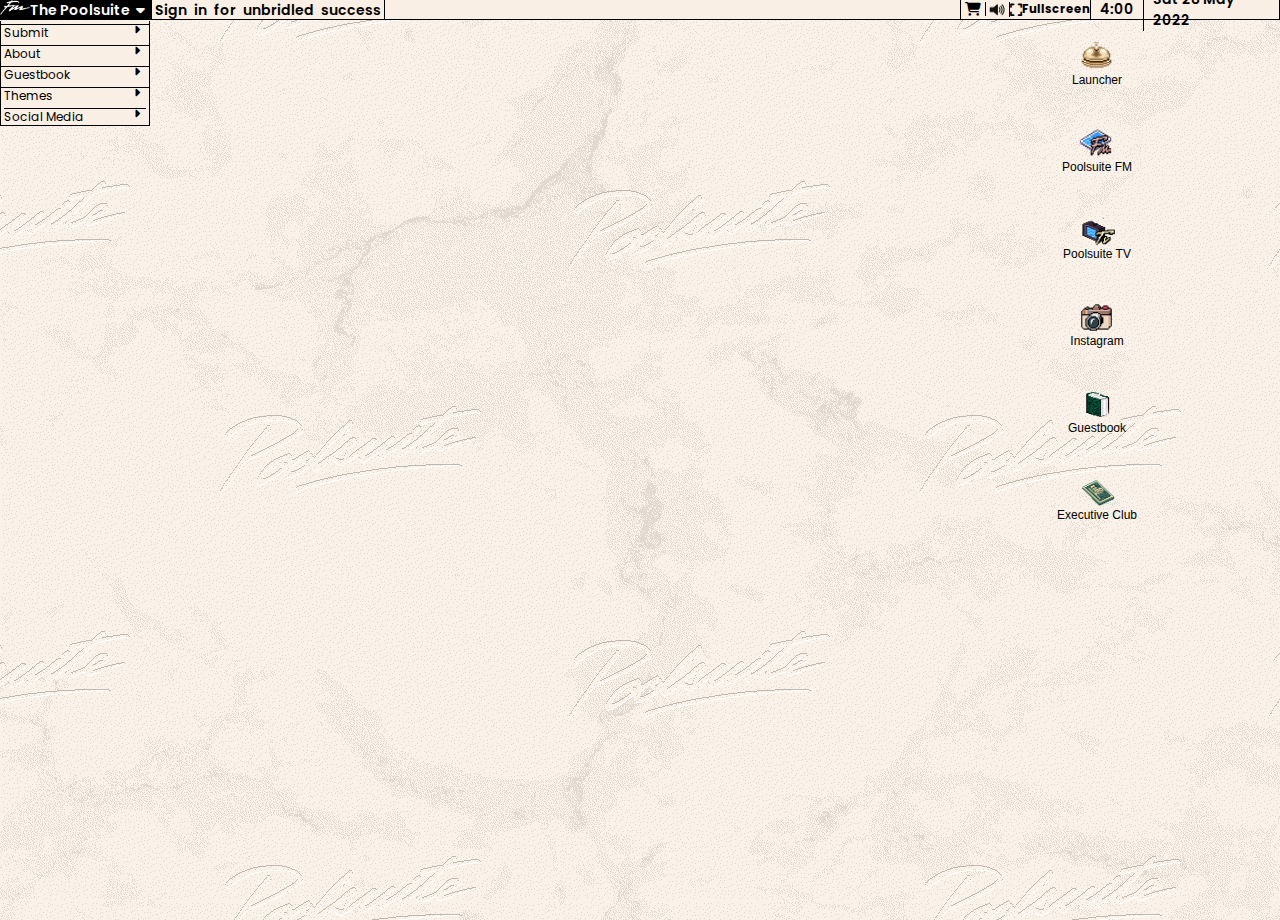
<file: index.html>
<!DOCTYPE html>
<html lang="en">
<head>
    <meta charset="UTF-8">
    <meta http-equiv="X-UA-Compatible" content="IE=edge">
    <meta name="viewport" content="width=device-width, initial-scale=1.0">
    <link rel="stylesheet" href="CSS/style.css">
    <link rel="stylesheet" href="https://cdnjs.cloudflare.com/ajax/libs/font-awesome/6.1.1/css/all.min.css">
    <link rel="icon" href="Images/icon.png">
    <title>Poolsuite™</title>
</head>
<body>
    <!-- Header section start -->
    <header>
        <div class="h1leftall">
        <div class="h1left">
            <li class="poolsuitedropmenu"><img src="Images/fm.png" alt=""><span>The Poolsuite</span><i class="fa-solid fa-caret-down"></i>
                <ul class="poolsuitedropdown">
                <li onclick="showsubmit()"><a>Submit<i class="fa-solid fa-caret-right"></i></a> </li>
                    <li onclick="showabout()"><a>About<i class="fa-solid fa-caret-right"></i></a></li>
                    <li onclick="showguest()"><a>Guestbook<i class="fa-solid fa-caret-right"></i></a></li>
                    <li onclick="showtheme()"><a>Themes<i class="fa-solid fa-caret-right"></i></a></li>
                    <li class="socialdropmenu"><a href="">Social Media<i class="fa-solid fa-caret-right"></i></a>
                    <ul class="socialdropdown">
                        <li><a href="https://www.instagram.com/?hl=en">Instagram<i class="fa-solid fa-caret-right"></i></a>
                            <li><a href="https://soundcloud.com/">Soundcloud<i class="fa-solid fa-caret-right"></i></a>
                                <li><a href="https://twitter.com/?lang=en">Twitter<i class="fa-solid fa-caret-right"></i></a>
                    </ul>
                    </li>
                </ul>
            </li>
        </div>
            <div class="h1leftp">
            <p>Sign in for unbridled success</p>
        </div>
    </div>
            <div class="h1right">
                <a href="merchandise.html"><i class="fa-solid fa-cart-shopping cart"></i></a>
                <img src="Images/speaker-icon.png" alt="">
                <i class="fa-solid fa-expand"></i><h5>Fullscreen</h5>
                <p>4:00</p>
                <p>Sat 28 May 2022</p>
            </div>
    </header>
    <!-- Header section end -->

    <!-- Submit Popup Start  -->
    <div class="submitPopup" id="submitPopup">
        <div class="closeBtn" onclick="hidesubmit()"></div>
        <div class="submitp">
            <p>Submit</p>
        </div>
        <div class="material">
            <p>Login to submit a track</p>
            <button>Log in</button>
        </div>
    </div>
    <!-- Submit Popup End  -->


    <!-- About popup Start -->
    <div class="aboutPopup" id="aboutPopup">
        <div class="closeBtn" onclick="hideabout()"></div>
        <div class="trees"></div>
        <div class="brought">
            <p>Brought to you by Team Poolsuite</p>
        </div>
        <div class="creators">
            <div class="pic1"></div>
            <div class="picp1"><p>Marty Bell<br>Founder, Creator</p></div>
            <div class="pic2"></div>
            <div class="picp2"><p>Niek Dekker<br>Lead Designer</p></div>
        </div>
        <div class="creators2">
            <div class="pic3"></div>
            <div class="picp3"><p>Lewis King<br>Lead Developer</p></div>
            <div class="pic4"></div>
            <div class="picp4"><p>Rayan Bruels<br>Lead Developer</p></div>
        </div>
        <div class="fa">
            <p>Powered by SoundCloud icons by Paxcal Pixel read our privacy policy</p>
        </div>
    </div>
    <!-- About popup End -->

    <!-- Guestbook popup start -->
    <div class="guestPopup" id="guestPopup">
        <div class="closeBtn" onclick="hideguest()"></div>
        <div class="guestp">
            <p>GuestBook</p>
        </div>
        <div class="pik11">
        </div>
        <div class="material1">
            <p>Login to the pool to leave a note</p>
            <button>Log in</button>
        </div>
    </div>
    <!-- Guestbook popup start -->

    <!-- Themes popup start -->
    <div class="themePopup" id="themePopup">
        <div class="closeBtn" onclick="hidetheme()"></div>
        <div class="themep">
            <p>Themes</p>
        </div>
        <div class="pc"></div>
        <div class="pcp"><p>select a desktop theme</p></div>
        <div class="blanck"></div>
        <div class="themelas">
            <i class="fa-solid fa-arrow-down-to-line"></i><p>Download Wallpaper</p>
            <button>Apply</button>
        </div>
    </div>
    <!-- Themes popup end -->

    <!-- Launcher popup start -->
    <div class="launcherPopup" id="launcherPopup">
        <div class="closeBtn" onclick="hidelauncher()"></div>
        <div class="launcherp">
            <p>The Poolsuite</p>
        </div>
        <div class="pik1">
            <button>See all news</button>
        </div>
        <div class="references">
            <div class="reference1">
                <img src="Images/reference1.png" alt="">
                <p>Poolsuite FM</p>
            </div>
            <div class="reference2">
                <img src="Images/reference2.png" alt="">
                <p>Mixtapes</p>
            </div>
            <div class="reference3">
                <img src="Images/reference3.png" alt="">
                <p>Apps</p>
            </div>
            <div class="reference4">
                <img src="Images/reference4.png" alt="">
                <p>Palm Resort</p>
            </div>
        </div>
    </div>
    <!-- Launcher popup start -->


    <section class="banner1">
    <div class="linkslist">
        <img src="Images/launcher.png" alt="">
        <p onclick="showlauncher()">Launcher</p>
        <img src="Images/poolsuite fm.png" alt="">
        <p>Poolsuite FM</p>
        <img src="Images/poolsuite tv.png" alt="">
        <p>Poolsuite TV</p>
        <img src="Images/instagram.png" alt="">
        <p><a href="https://www.instagram.com/?hl=en">Instagram</a></p>
        <img src="Images/guestbook.png" alt="">
        <p onclick="showguest()">Guestbook</p>
        <img src="Images/Executive Club.png" alt="">
        <P>Executive Club</P>
    </div>
</section>

    <script>
        function showsubmit()
        {
             document.getElementById("submitPopup").classList.add("show");
        }
        function hidesubmit()
        {
            document.getElementById("submitPopup").classList.remove("show");
        }

        function showabout()
        {
             document.getElementById("aboutPopup").classList.add("show");
        }
        function hideabout()
        {
            document.getElementById("aboutPopup").classList.remove("show");
        }

        function showguest()
        {
             document.getElementById("guestPopup").classList.add("show");
        }
        function hideguest()
        {
            document.getElementById("guestPopup").classList.remove("show");
        }

        function showtheme()
        {
             document.getElementById("themePopup").classList.add("show");
        }
        function hidetheme()
        {
            document.getElementById("themePopup").classList.remove("show");
        }

        function showlauncher()
        {
             document.getElementById("launcherPopup").classList.add("show");
        }
        function hidelauncher()
        {
            document.getElementById("launcherPopup").classList.remove("show");
        }
    </script>
</body>
</html>
</file>
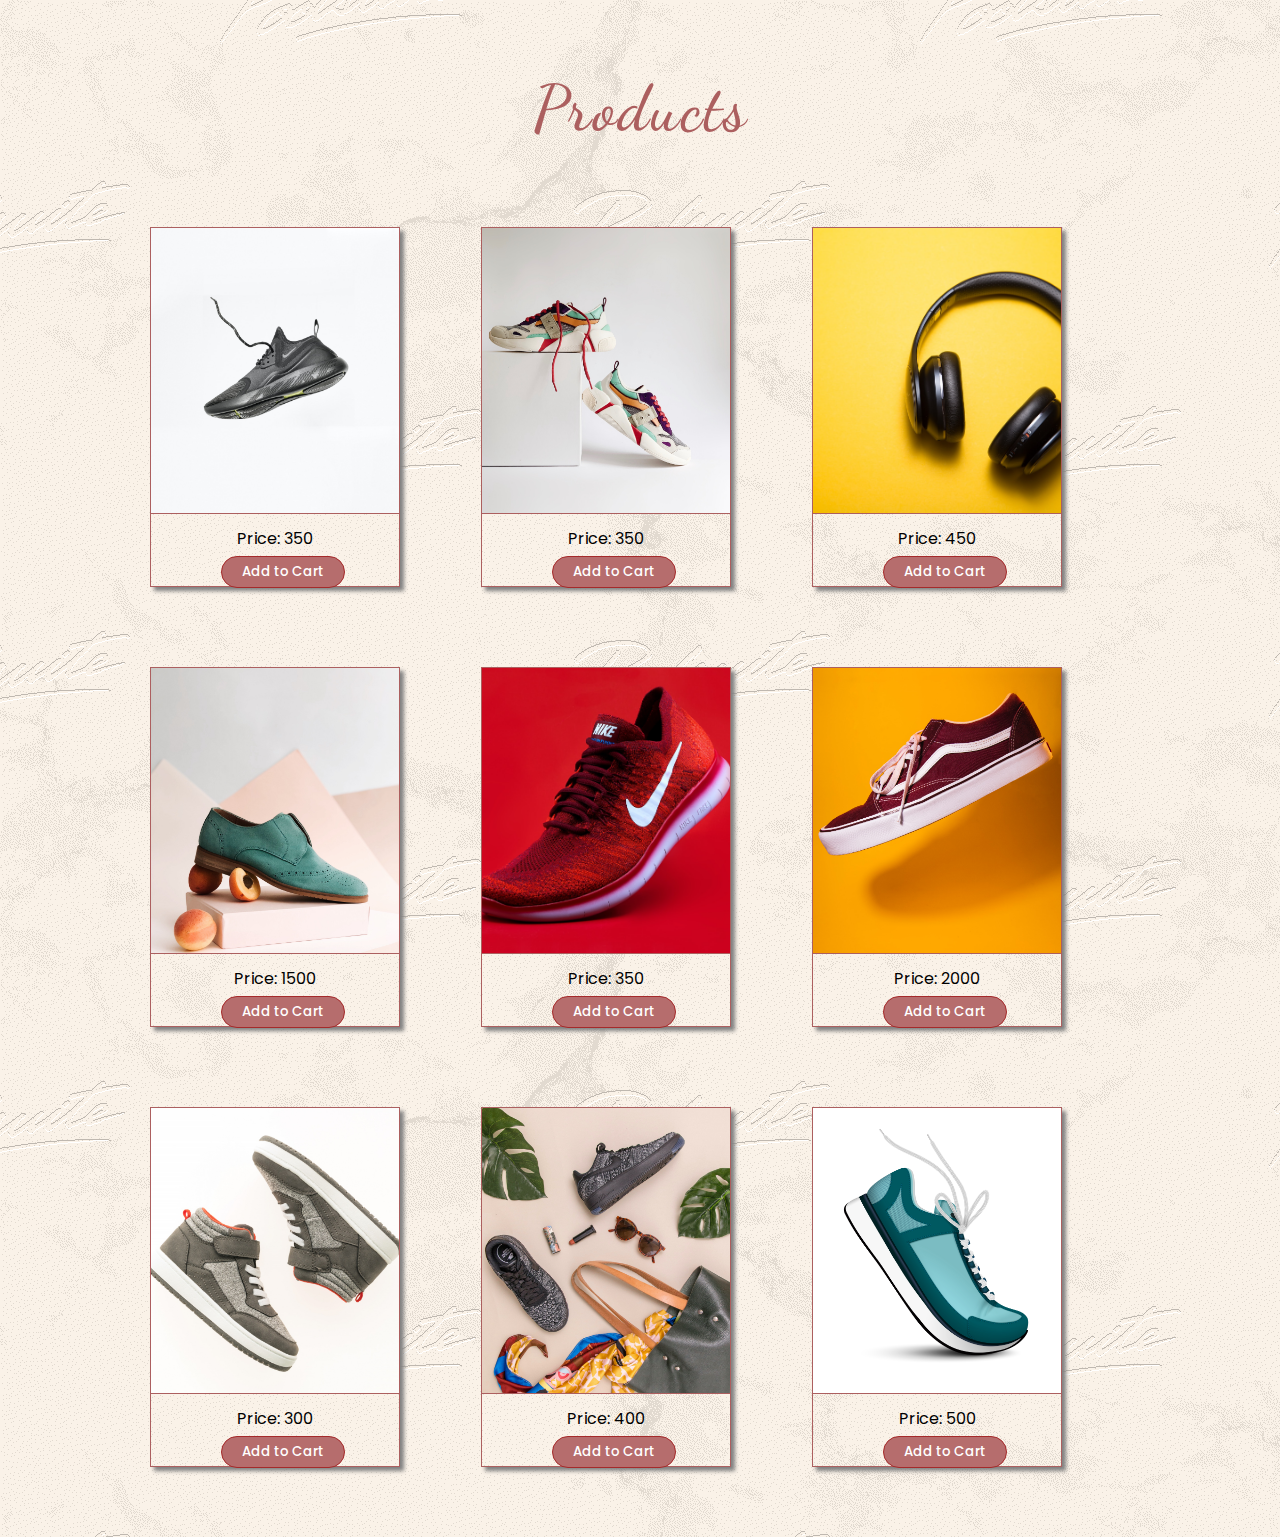
<file: merchandise.html>
<!DOCTYPE html>
<html lang="en">
<head>
    <meta charset="UTF-8">
    <meta http-equiv="X-UA-Compatible" content="IE=edge">
    <meta name="viewport" content="width=device-width, initial-scale=1.0">
    <link rel="icon" href="Images/icon.png">
    <link rel="stylesheet" href="CSS/merchandise.css">
    <title>Poolsuite | Merchandise</title>
</head>
<body>
    <section class="product">
        <div class="sentence">
            <h1>Products</h1>
          </div>
            <div class="ourproducts">
              <div class="productcard">
              <img src="Images/dummy1.jpg" alt="">
              <p>Price: 350</p>
              <button>Add to Cart</button>
              </div>
              <div class="productcard">
                <img src="Images/dummy2.jpg" alt="">
                <p>Price: 350</p>
                <button>Add to Cart</button>
                </div>
              <div class="productcard">
              <img src="Images/dummy3.jpg" alt="">
              <p>Price: 450</p>
              <button>Add to Cart</button>
            </div>
            </div>
            <div class="ourproducts">
              <div class="productcard">
              <img src="Images/dummy4.jpg" alt=>
              <p>Price: 1500</p>
              <button>Add to Cart</button>
              </div>
              <div class="productcard">
                <img src="Images/dummy5.jpg" alt="">
                <p>Price: 350</p>
                <button>Add to Cart</button>
                </div>
              <div class="productcard">
              <img src="Images/dummy6.jpg" alt="">
              <p>Price: 2000</p>
              <button>Add to Cart</button>
            </div>
          </div>
          <div class="ourproducts">
            <div class="productcard">
            <img src="Images/dummy7.jpg" alt="">
            <p>Price: 300</p>
            <button>Add to Cart</button>
            </div>
            <div class="productcard">
            <img src="Images/dummy8.jpg" alt="">
            <p>Price: 400</p>
            <button>Add to Cart</button>
          </div>
            <div class="productcard">
            <img src="Images/dummy9.jpg" alt="">
            <p>Price: 500</p>
            <button>Add to Cart</button>
          </div>
          </div>
    </section>


</body>
</html>
</file>
<file: CSS/style.css>
@import url('https://fonts.googleapis.com/css2?family=Poppins:wght@200;300;400;500;600;700&display=swap');
*
{
    margin: 0;
    padding: 0;
    box-sizing: border-box;
    text-decoration: none;
    list-style: none;
    font-family: 'Poppins', sans-serif;
}
body
{
    background: url(../Images/poolside-fm-poolsuite-os2.png);
}
header
{
    background-color: rgb(249, 239, 228);
    width: 100%;
    height: 20px;
    display: flex;
    justify-content: space-between;
    border-bottom:1px solid black ;
    font-weight: 600;
    font-size: 14px;
}
header .h1leftall
{
    display: flex;
}
header .h1left
{
    display: flex;
    cursor: pointer;
}
header .h1left:hover
{
    background-color: black;
    color: white;
}
header .h1left img:hover
{
    filter: brightness(0) invert(1);
}
header .h1left .poolsuitedropmenu
{
    position: relative;
    margin-top: -6px;
}
header .h1left .poolsuitedropdown
{
    display: none;
    position: absolute;
    background-color: rgb(249, 239, 228);   
    width: 150px;
    height: 105px;
    transition-duration: 0.4s;
    border-bottom: 1px solid black;
    border-left: 1px solid black;
    border-right: 1px solid black;
    z-index: 1000;
}
header .h1left .poolsuitedropdown a::before
{
    content: "";
    position: absolute;
    left: 0;
    width: 100%;
    height: 1px;
    background-color: black;
}
header .h1left .poolsuitedropdown li
{
    margin: 3px 3px;
    color: #000;
}
header .poolsuitedropmenu:hover .poolsuitedropdown
{
    display: block;
}
header .h1left .poolsuitedropdown a
{
    display: flex;
    justify-content: space-between;
    color: black;
    font-size: 12px;
    font-weight: 400;
}
/* another dropdown*/
header .h1left .socialdropmenu
{
    position: relative;
}   
header .h1left .socialdropdown
{
    display: none;
    position: absolute;
    background-color: rgb(249, 239, 228);   
    width: 150px;
    height: 69px;
    transition-duration: 0.4s;
    border-bottom: 1px solid black;
    border-left: 1px solid black;
    border-right: 1px solid black;
    z-index: 1000;
}
header .h1left .socialdropdown a::before
{
    content: "";
    position: absolute;
    left: 0;
    width: 100%;
    height: 1px;
    background-color: black;
}
header .h1left .socialdropdown li
{
    margin: 3px 3px;
}
header .socialdropmenu:hover .socialdropdown
{
    display: block;
}
header .h1left .socialdropdown a
{
    display: flex;
    justify-content: space-between;
    color: black;
    font-size: 12px;
    font-weight: 400;
}
/* another dropdown end*/
header .h1left img
{
    width: 30px;
    height: 21px;
    padding-top: 6px;
}
header .h1leftall .h1leftp
{
    word-spacing: 4px;
    border-left: 1px solid black;
    border-right: 1px solid black;
    padding-right: 3px;
    padding-left: 3px;
}
header .h1left i
{
    margin-left: 6px;
    margin-right: 6px;
}
header .h1right
{
    width: 320px;
    display: flex;
    justify-content: space-between;
    align-items: center;
    border-left: 1px solid black;
    border-right: 1px solid black;
}
header .h1right .cart
{
    color: black;
    border-right: 1px solid black;
    padding-right: 4px;
    padding-left: 4px;
}
header .h1right img
{
    width: 25px;
    height: 15px;
    padding-left: 3px;
    padding-right: 4px;
    border-right: 1px solid black;
    cursor: pointer;
}
header .h1right i
{
    cursor: pointer;
}
header .h1right h5
{
    cursor: pointer;
}
header .h1right p
{
    border-left: 1px solid black;
    padding-left: 9px;
    font-weight: 600;
    padding-right: 9px;
}
.banner1
{
    width: 100%;
    height: 100vh;
}
.linkslist
{
    margin-right: 10%;
    margin-top: 20px;
    float: right;
    width: 110px;
    height: 600px;
    display: flex;
    flex-direction: column;
    align-items: center;
}
.linkslist img
{
    width: 40px;
    height: 33px;   
}
.linkslist p
{
    font-size: 12px;
    margin-bottom: 40px;
    cursor: pointer;
    font-family: Arial, Helvetica, sans-serif;
}
.linkslist p a
{
    font-size: 12px;
    margin-bottom: 40px;
    color: #000;
    cursor: pointer;
    font-family: Arial, Helvetica, sans-serif;
}
.submitPopup
{
    display: none;
    position: absolute;
    top: 0;
    left: 0;
    top: 30%;
    left: 50%;
    transform: translateX(-50%);
    width: 400px;
    height: 280px;
    border: 1px solid black;
    z-index: 10000;
    background-color: rgb(249, 239, 228);
    box-shadow: 4px 4px 4px 0 rgb(165, 163, 163);
}
.submitPopup .closeBtn
{
    margin-top: 10px;
    margin-left: 10px;
    width: 20px;
    height: 20px;
    cursor: pointer;
    background: url(../Images/closebtn.png);
    background-size: cover;
}
.submitPopup .closeBtn::before
{
    content: "";
    position: absolute;
    left: 40px;
    top: 15px;
    width: 69%;
    height: 2px;
    background-color: black;
}
.submitPopup .closeBtn::after
{
    content: "";
    position: absolute;
    left: 40px;
    top: 23px;
    width: 69%;
    height: 2px;
    background-color: black;
}
.submitPopup.show
{
    display: block;
}
.submitPopup .material
{
    margin-top: 70px;
    margin-left: 46px;
    align-items: center;
    width: 300px;
    height: 90px;
    text-align: center;
}
.submitPopup .material p
{
    font-size: 16px;
    font-family: poppins,sans-serif;
    font-weight: 500;
    word-spacing: 3px;
}
.submitPopup .material button
{
    margin-top: 26px;
    border: 1.5px solid #000;
    width: 250px;
    height: 40px;
    font-size: 16px;
    font-weight: 500;
    word-spacing: 10px;
    background-color: rgb(249, 239, 228);
    cursor: pointer;
    border-radius: 5px;
}
.submitPopup .submitp
{
    width: 60px;
    top: 7px;
    right: 7px;
    position: absolute;
    font-weight: 500;
}
.aboutPopup
{
    display: none;
    position: absolute;
    top: 0;
    left: 0;
    top: 20%;
    left: 45%;
    transform: translateX(-50%);
    width: 310px;
    height: 420px;
    border: 1px solid black;
    z-index: 10000;
    background-color: rgb(249, 239, 228);
    box-shadow: 4px 4px 4px 0 rgb(165, 163, 163);
}
.aboutPopup .closeBtn
{
    margin-top: 10px;
    margin-left: 10px;
    width: 15px;
    height: 15px;
    cursor: pointer;
    background: url(../Images/closebtn.png);
    background-size: cover;
}
.aboutPopup.show
{
    display: block;
}
.aboutPopup .trees
{
    width: 250px;
    height: 160px;
    margin-left: 28px;
    margin-top: 10px;
    border-top-right-radius: 10px;
    border-top-left-radius: 10px;
    background: url(../Images/tree1.png);
    object-fit: cover;
}
.aboutPopup .brought
{
    width: 250px;
    height: 28px;
    margin-left: 28px;
    border-bottom: 1px solid black;
    text-align: center;
    font-size: 13px;
}
.aboutPopup .brought p
{
    margin-top: 10px;
}
.aboutPopup .creators
{
    width: 250px;
    height: 40px;
    margin-left: 28px;
    margin-top: 4px;
    display: flex;
}
.aboutPopup .creators .pic1
{
    border:1px solid black;
    width: 35px;
    height: 38px;
    border-radius: 5px;
    background: url(../Images/marty.png);
    background-size: cover;
    cursor: pointer;
}
.aboutPopup .creators .picp1
{
    height: 40px;
    width: 88px;
    font-size: 9px;
    font-weight: 800;
    text-align: center;
    cursor: pointer;
}
.aboutPopup .creators .picp1 p
{
    margin-top: 3px;
}
.aboutPopup .creators .pic2
{
    border:1px solid black;
    width: 35px;
    height: 38px;
    border-radius: 5px;
    background: url(../Images/nick.png);
    background-size: cover;
    cursor: pointer;
}
.aboutPopup .creators .picp2
{
    height: 40px;
    width: 88px;
    font-size: 9px;
    font-weight: 800;
    text-align: center;
    cursor: pointer;
}
.aboutPopup .creators .picp2 p
{
    margin-top: 3px;
}
.aboutPopup .creators2
{
    width: 250px;
    height: 40px;
    margin-left: 28px;
    margin-top: 4px;
    display: flex;
}
.aboutPopup .creators2 .pic3
{
    border:1px solid black;
    width: 35px;
    height: 38px;
    border-radius: 5px;
    background: url(../Images/lewis.png);
    background-size: cover;
    cursor: pointer;
}
.aboutPopup .creators2 .picp3
{
    height: 40px;
    width: 88px;
    font-size: 9px;
    font-weight: 800;
    text-align: center;
    cursor: pointer;
}
.aboutPopup .creators2 .picp3 p
{
    margin-top: 3px;
}

.aboutPopup .creators2 .pic4
{
    border:1px solid black;
    width: 35px;
    height: 38px;
    border-radius: 5px;
    background: url(../Images/Ryan.png);
    background-size: cover;
    cursor: pointer;
}
.aboutPopup .creators2 .picp4
{
    height: 40px;
    width: 88px;
    font-size: 9px;
    font-weight: 800;
    text-align: center;
    cursor: pointer;
}
.aboutPopup .creators2 .picp2 p
{
    margin-top: 3px;
}
.aboutPopup .fa
{
    width: 250px;
    height: 30px;
    margin-left: 28px;
    margin-top: 12px;
    word-spacing: 3px;
}
.aboutPopup .fa p
{
    font-size: 10px;
    color: rgb(93, 79, 100);
}

.guestPopup
{
    display: none;
    position: absolute;
    top: 0;
    left: 0;
    top: 10%;
    left: 50%;
    transform: translateX(-50%);
    width: 300px;
    height: 180px;
    border: 1px solid black;
    z-index: 10000;
    background-color: rgb(249, 239, 228);
    box-shadow: 4px 4px 4px 0 rgb(165, 163, 163);
}

.guestPopup .pik11
{
    border: 1px solid black;
    width: 94%;
    height: 75%;
    margin-left: 17px;
    margin-top: 7px;
    background: url(merchandise.html);
    background-size: cover;
}
.guestPopup .closeBtn
{
    margin-top: 10px;
    margin-left: 10px;
    width: 15px;
    height: 15px;
    cursor: pointer;
    background: url(../Images/closebtn.png);
    background-size: cover;
}
.guestPopup .closeBtn::before
{
    content: "";
    position: absolute;
    left: 30px;
    top: 15px;
    width: 55%;
    height: 2px;
    background-color: black;
}
.guestPopup .closeBtn::after
{
    content: "";
    position: absolute;
    left: 30px;
    top: 21px;
    width: 55%;
    height: 2px;
    background-color: black;
}
.guestPopup.show
{
    display: block;
}
.guestPopup .material1
{
    margin-top: 40px;
    margin-left: 3px;
    align-items: center;
    width: 300px;
    height: 90px;
    text-align: center;
}
.guestPopup .material1 p
{
    font-size: 14px;
    font-family: poppins,sans-serif;
    font-weight: 500;
    word-spacing: 3px;
}
.guestPopup .material1 button
{
    margin-top: 12px;
    border: 1.5px solid #000;
    width: 200px;
    height: 35px;
    font-size: 16px;
    font-weight: 500;
    word-spacing: 10px;
    background-color: rgb(249, 239, 228);
    cursor: pointer;
    border-radius: 5px;
}
.guestPopup .guestp
{
    width: 60px;
    top: 7px;
    margin-left: 200px;
    position: absolute;
    font-weight: 500;
}
.themePopup
{
    display: none;
    position: absolute;
    top: 0;
    left: 0;
    top: 14%;
    left: 50%;
    transform: translateX(-50%);
    width: 300px;
    height: 460px;
    border: 1px solid black;
    z-index: 10000;
    background-color: rgb(249, 239, 228);
    box-shadow: 4px 4px 4px 0 rgb(165, 163, 163);
}
.themePopup .closeBtn
{
    margin-top: 10px;
    margin-left: 10px;
    width: 18px;
    height: 18px;
    cursor: pointer;
    background: url(../Images/closebtn.png);
    background-size: cover;
}
.themePopup .closeBtn::before
{
    content: "";
    position: absolute;
    left: 35px;
    top: 15px;
    width: 60%;
    height: 1.5px;
    background-color: black;
}
.themePopup .closeBtn::after
{
    content: "";
    position: absolute;
    left: 35px;
    top: 20px;
    width: 60%;
    height: 1.5px;
    background-color: black;
}
.themePopup.show
{
    display: block;
}
.themePopup .themep
{
    width: 60px;
    top: 7px;
    right: 20px;
    position: absolute;
    font-weight: 500;
}
.themePopup .pc
{
    width: 230px;
    border-bottom: dotted;
    height: 204px;
    margin-left: 33px;
    margin-top: 10px;
    background: url(../Images/screen.png);
    object-fit: cover;
}
.themePopup .pcp
{
    width: 230px;
    margin-left: 33px;
    margin-top: 3px;
}
.themePopup .pcp p
{
    font-size: 12px;
    font-weight: 500;
}
.themePopup .blanck
{
    width: 230px;
    margin-left: 33px;
    border: 1px solid black;
    background-color: white;
    height: 140px;
    margin-top: 3px;
}
.themePopup .themelas
{
    width: 230px;
    margin-left: 33px;
    margin-top: 6px;
    display: flex;
    justify-content: space-between;
    align-items: center;
}
.themePopup .themelas p
{
    font-size: 10px;
    font-weight: 500;
    position: absolute;
    margin-left: 18px;
}
.themePopup .themelas i{
    width: 15px;
    height: 17px;
}
.themePopup .themelas button
{
    background-color: rgb(249, 239, 228);
    border: 1px solid black;
    outline: none;
    padding: 4px 8px;
    border-radius: 2px;
    font-weight: 500;
    cursor: pointer;
}

.launcherPopup
{
    display: none;
    position: absolute;
    top: 0;
    left: 0;
    top: 7%;
    left: 50%;
    transform: translateX(-50%);
    width: 630px;
    height: 600px;
    border: 2px solid rgb(131, 129, 129);
    z-index: 10000;
    background-color: rgb(249, 239, 228);
    box-shadow: 4px 4px 4px 0 rgb(165, 163, 163);
}
.launcherPopup .closeBtn
{
    margin-top: 10px;
    margin-left: 10px;
    width: 15px;
    height: 15px;
    cursor: pointer;
    background: url(../Images/closebtn.png);
    background-size: cover;
}
.launcherPopup .closeBtn::before
{
    content: "";
    position: absolute;
    left: 33px;
    top: 15px;
    width: 75%;
    height: 1.5px;
    background-color: black;
}
.launcherPopup .closeBtn::after
{
    content: "";
    position: absolute;
    left: 33px;
    top: 21px;
    width: 75%;
    height: 1.5px;
    background-color: black;
}
.launcherPopup.show
{
    display: block;
}
.launcherPopup .launcherp
{
    width: 120px;
    top: 7px;
    margin-left: 510px;
    position: absolute;
    font-weight: 500;
}
.launcherPopup .pik1
{
    border: 1px solid black;
    width: 94%;
    height: 75%;
    margin-left: 17px;
    margin-top: 7px;
    background: url(../Images/welcomepool.png);
    background-size: cover;
}
.launcherPopup .pik1 button
{
    border: none;
    outline: none;
    padding: 3px;
    width: 110px;
    color: black;
    background-color: #F9EFE4;
    border: 1px solid black;
    font-weight: 600;
    margin-left: 470px;
    margin-top: 410px;
    cursor: pointer;

}
.launcherPopup .references
{
    margin-top: 3px;
    height: 112px;
    display: flex;
    cursor: pointer;
}
.launcherPopup .references .reference1
{
    height: 111px;
    margin-top: 2px;
    width: 157px;
    border-top: 2px solid rgb(165, 163, 163);
    border-right: 2px solid rgb(165, 163, 163);
}
.launcherPopup .references .reference1 img
{
    width: 146px;
    height: 75px;
}
.launcherPopup .references .reference1 p
{
    font-size: 14px;
    margin-left: 29px;
}
.launcherPopup .references .reference2
{
    height: 111px;
    margin-top: 2px;
    width: 157px;
    border-top: 2px solid rgb(165, 163, 163);
    border-right: 2px solid rgb(165, 163, 163);
}
.launcherPopup .references .reference2 img
{
    width: 146px;
    height: 75px;
}
.launcherPopup .references .reference2 p
{
    font-size: 14px;
    margin-left: 40px;
}
.launcherPopup .references .reference3
{
    height: 111px;
    margin-top: 2px;
    width: 157px;
    border-top: 2px solid rgb(165, 163, 163);
    border-right: 2px solid rgb(165, 163, 163);
}
.launcherPopup .references .reference3 img
{
    width: 146px;
    height: 75px;
}
.launcherPopup .references .reference3 p
{
    font-size: 14px;
    margin-left: 53px;
}
.launcherPopup .references .reference4
{
    height: 105px;
    margin-top: 2px;
    width: 157px;
    border-top: 2px solid rgb(165, 163, 163);
}
.launcherPopup .references .reference4 img
{
    width: 146px;
    height: 75px;
}
.launcherPopup .references .reference4 p
{
    font-size: 14px;
    margin-left: 35px;
}


@media screen and (max-width: 390px)
{
    .h1left span
    {
        font-size: 0px;
    }
    .h1leftp p
    {
        font-size: 8px;
    }
    .h1right p
    {
        font-size: 9px;
    }
    .linkslist
{
    margin-top: 450px;
    width: 310px;
    height: 80px;
    display: flex;
    flex-direction: row;
}
.linkslist img
{
    width: 35px;
    height: 22px;   
}
.linkslist p
{
    font-size: 7px;
    margin-top: 100px;
    cursor: pointer;
    font-family: Arial, Helvetica, sans-serif;
}
}
</file>
<file: CSS/merchandise.css>
@import url('https://fonts.googleapis.com/css2?family=Poppins:wght@200;300;400;500;600;700&display=swap');
@import url('https://fonts.googleapis.com/css2?family=Dancing+Script:wght@400;500;600;700&display=swap');
*
{
    margin: 0;
    padding: 0;
    box-sizing: border-box;
    text-decoration: none;
    list-style: none;
    font-family: 'Poppins', sans-serif;
}
body
{
    background: url(../Images/poolside-fm-poolsuite-os2.png);
}
.product
{
    padding-top: 10%;
    width: 100%;
    padding: 70px;
}
.product .sentence h1
{
    text-align: center;
    font-family: 'cookie', sans-serif;
    color: rgb(172, 95, 95);
    font-size: 4em;
    letter-spacing: 2px;
    font-weight: 500;
    font-family: 'Dancing Script', cursive;
}
.product .ourproducts
  {
      margin-top: 80px;
      margin-left: 80px;
      width: 80%;
      display: flex;
      justify-content: space-between;
      align-items: center;
  }
  .product .ourproducts .productcard
  {
      width: 250px;
      height: 360px;
      border: 1px solid rgb(172, 95, 95);
      transition-duration: 0.4s;
      box-shadow: 4px 4px 4px 0 gray;
  }
  .product .ourproducts .productcard p
  {
      margin-top: 5px;
      text-align: center;
  }
  .product .ourproducts .productcard button
  {
      margin-top: 5px;
      margin-left: 70px;
      padding: 5px 20px;
      border: 1px solid brown;
      border-radius: 20px;
      background-color: rgb(182, 109, 109);
      color: white;
      transition-duration: 0.4s;
      font-weight: 500;
      cursor: pointer;
  }
  .product .ourproducts .productcard button:hover
  {
      color: wheat;
      background-color: rgb(163, 68, 68);
  }
  .product .ourproducts .productcard img
  {
      width: 100%;
      height: 80%;
      object-fit: cover;
      border-bottom: 1px solid rgb(172, 95, 95);
  }


  @media screen and (max-width: 390px)
  {
    .product
    {
        width: 100%;
    }
    .product .sentence h1
    {
        text-align: center;
        font-family: 'cookie', sans-serif;
        color: rgb(172, 95, 95);
        font-size: 3em;
        letter-spacing: 2px;
        font-weight: 500;
        font-family: 'Dancing Script', cursive;
    }
    .product .ourproducts
      {
          margin-top: 40px;
          margin-left: -40px;
          width: 130%;
          display: flex;
          justify-content: space-between;
          align-items: center;
      }
      .product .ourproducts .productcard
      {
          width: 90px;
          height: 160px;
          border: 1px solid rgb(172, 95, 95);
          transition-duration: 0.4s;
          box-shadow: 4px 4px 4px 0 gray;
      }
      .product .ourproducts .productcard p
      {
          /* margin-top: 2px; */
          text-align: center;
          font-size: 13px;
      }
      .product .ourproducts .productcard button
      {
          margin-top: -3px;
          margin-left: 5px;
          padding: 2px 10px;
          font-size: 10px;
          border: 1px solid brown;
          border-radius: 20px;
          background-color: rgb(182, 109, 109);
          color: white;
          transition-duration: 0.4s;
          font-weight: 400;
          cursor: pointer;
      }
      .product .ourproducts .productcard button:hover
      {
          color: wheat;
          background-color: rgb(163, 68, 68);
      }
      .product .ourproducts .productcard img
      {
          width: 100%;
          height: 62%;
          object-fit: cover;
          border-bottom: 1px solid rgb(172, 95, 95);
      } 
  }
</file>
